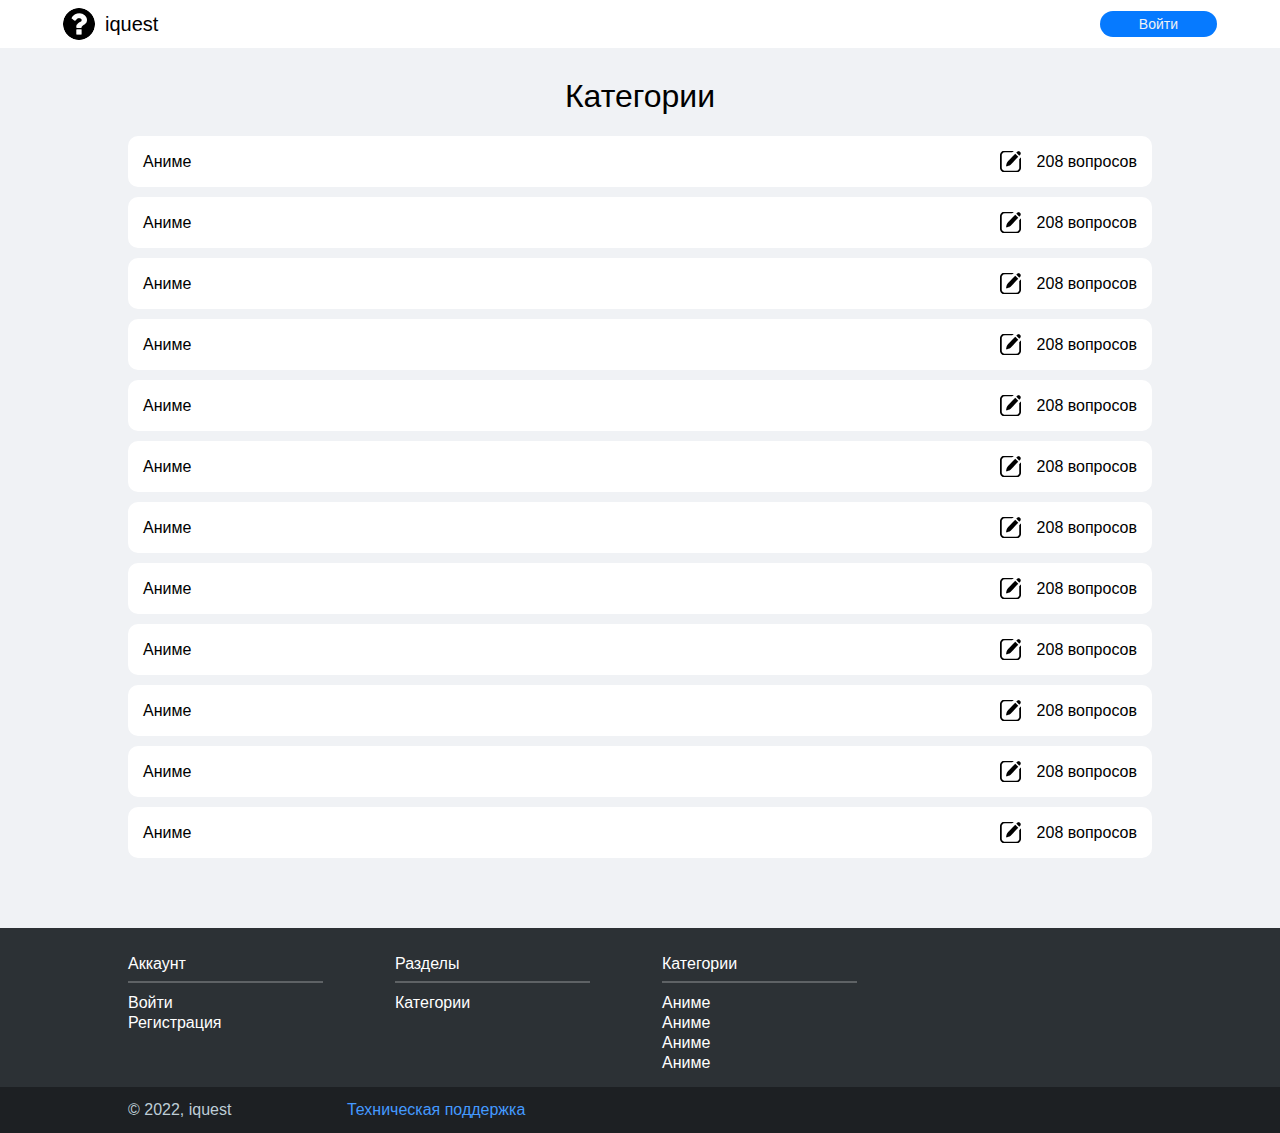
<file: index.html>
<!DOCTYPE html>
<html lang="ru">
<head>
    <meta charset="UTF-8">
    <meta http-equiv="X-UA-Compatible" content="IE=edge">
    <meta name="viewport" content="width=device-width, initial-scale=1.0">

    <link rel="stylesheet" href="css/main.css">

    <title>iquest</title>
</head>
<body class="body">
    <header>
        <a class="logo" href="#">
            <div class="logo__image">
                <img src="img/avatar.png" alt="">
            </div>
            <p class="logo__text">iquest</p>
        </a>
        <a class="btn btn-ref" href="pages/login.html">Войти</a>
    </header>

    <section class="list-block">
        <div class="default-container">
            <div class="container-content">
                <div class="list-block__inner">
                    <h1 class="list-block__title">Категории</h1>
                    <div class="list-block__items">
                        <div class="list-item">
                            <a href="pages/questions.html">
                                <div class="list-item__inner">
                                    <div class="list-item__title">Аниме</div>
                                    <div class="list-item__info">
                                        <div class="avatar">
                                            <div class="avatar__image">
                                                <img src="img/questions.png" alt="avatar">
                                            </div>
                                            <div class="avatar__title">208 вопросов</div>
                                        </div>
                                    </div>
                                </div>
                            </a>
                        </div>
                        <div class="list-item">
                            <a href="pages/questions.html">
                                <div class="list-item__inner">
                                    <div class="list-item__title">Аниме</div>
                                    <div class="list-item__info">
                                        <div class="avatar">
                                            <div class="avatar__image">
                                                <img src="img/questions.png" alt="avatar">
                                            </div>
                                            <div class="avatar__title">208 вопросов</div>
                                        </div>
                                    </div>
                                </div>
                            </a>
                        </div>
                        <div class="list-item">
                            <a href="pages/questions.html">
                                <div class="list-item__inner">
                                    <div class="list-item__title">Аниме</div>
                                    <div class="list-item__info">
                                        <div class="avatar">
                                            <div class="avatar__image">
                                                <img src="img/questions.png" alt="avatar">
                                            </div>
                                            <div class="avatar__title">208 вопросов</div>
                                        </div>
                                    </div>
                                </div>
                            </a>
                        </div>
                        <div class="list-item">
                            <a href="pages/questions.html">
                                <div class="list-item__inner">
                                    <div class="list-item__title">Аниме</div>
                                    <div class="list-item__info">
                                        <div class="avatar">
                                            <div class="avatar__image">
                                                <img src="img/questions.png" alt="avatar">
                                            </div>
                                            <div class="avatar__title">208 вопросов</div>
                                        </div>
                                    </div>
                                </div>
                            </a>
                        </div>
                        <div class="list-item">
                            <a href="pages/questions.html">
                                <div class="list-item__inner">
                                    <div class="list-item__title">Аниме</div>
                                    <div class="list-item__info">
                                        <div class="avatar">
                                            <div class="avatar__image">
                                                <img src="img/questions.png" alt="avatar">
                                            </div>
                                            <div class="avatar__title">208 вопросов</div>
                                        </div>
                                    </div>
                                </div>
                            </a>
                        </div>
                        <div class="list-item">
                            <a href="pages/questions.html">
                                <div class="list-item__inner">
                                    <div class="list-item__title">Аниме</div>
                                    <div class="list-item__info">
                                        <div class="avatar">
                                            <div class="avatar__image">
                                                <img src="img/questions.png" alt="avatar">
                                            </div>
                                            <div class="avatar__title">208 вопросов</div>
                                        </div>
                                    </div>
                                </div>
                            </a>
                        </div>
                        <div class="list-item">
                            <a href="pages/questions.html">
                                <div class="list-item__inner">
                                    <div class="list-item__title">Аниме</div>
                                    <div class="list-item__info">
                                        <div class="avatar">
                                            <div class="avatar__image">
                                                <img src="img/questions.png" alt="avatar">
                                            </div>
                                            <div class="avatar__title">208 вопросов</div>
                                        </div>
                                    </div>
                                </div>
                            </a>
                        </div>
                        <div class="list-item">
                            <a href="pages/questions.html">
                                <div class="list-item__inner">
                                    <div class="list-item__title">Аниме</div>
                                    <div class="list-item__info">
                                        <div class="avatar">
                                            <div class="avatar__image">
                                                <img src="img/questions.png" alt="avatar">
                                            </div>
                                            <div class="avatar__title">208 вопросов</div>
                                        </div>
                                    </div>
                                </div>
                            </a>
                        </div>
                        <div class="list-item">
                            <a href="pages/questions.html">
                                <div class="list-item__inner">
                                    <div class="list-item__title">Аниме</div>
                                    <div class="list-item__info">
                                        <div class="avatar">
                                            <div class="avatar__image">
                                                <img src="img/questions.png" alt="avatar">
                                            </div>
                                            <div class="avatar__title">208 вопросов</div>
                                        </div>
                                    </div>
                                </div>
                            </a>
                        </div>
                        <div class="list-item">
                            <a href="pages/questions.html">
                                <div class="list-item__inner">
                                    <div class="list-item__title">Аниме</div>
                                    <div class="list-item__info">
                                        <div class="avatar">
                                            <div class="avatar__image">
                                                <img src="img/questions.png" alt="avatar">
                                            </div>
                                            <div class="avatar__title">208 вопросов</div>
                                        </div>
                                    </div>
                                </div>
                            </a>
                        </div>
                        <div class="list-item">
                            <a href="pages/questions.html">
                                <div class="list-item__inner">
                                    <div class="list-item__title">Аниме</div>
                                    <div class="list-item__info">
                                        <div class="avatar">
                                            <div class="avatar__image">
                                                <img src="img/questions.png" alt="avatar">
                                            </div>
                                            <div class="avatar__title">208 вопросов</div>
                                        </div>
                                    </div>
                                </div>
                            </a>
                        </div>
                        <div class="list-item">
                            <a href="pages/questions.html">
                                <div class="list-item__inner">
                                    <div class="list-item__title">Аниме</div>
                                    <div class="list-item__info">
                                        <div class="avatar">
                                            <div class="avatar__image">
                                                <img src="img/questions.png" alt="avatar">
                                            </div>
                                            <div class="avatar__title">208 вопросов</div>
                                        </div>
                                    </div>
                                </div>
                            </a>
                        </div>
                    </div>
                </div>
            </div>
        </div>
    </section>

    <footer>
        <div class="footer-top">
            <div class="default-container">
                <div class="footer-top__inner">
                    <div class="list">
                        <div class="list-container">
                            <h3 class="list__header">Аккаунт</h3>
                            <div class="list__items">
                                <div class="list__item">
                                    <a href="pages/login.html">Войти</a>
                                </div>
                                <div class="list__item">
                                    <a href="pages/register.html">Регистрация</a>
                                </div>
                            </div>
                        </div>
                    </div>
                    <div class="list">
                        <div class="list-container">
                            <h3 class="list__header">Разделы</h3>
                            <div class="list__items">
                                <div class="list__item">
                                    <a href="#">Категории</a>
                                </div>
                            </div>
                        </div>
                    </div>
                    <div class="list">
                        <div class="list-container">
                            <h3 class="list__header">Категории</h3>
                            <div class="list__items">
                                <div class="list__item">
                                    <a href="pages/questions.html">Аниме</a>
                                </div>
                                <div class="list__item">
                                    <a href="pages/questions.html">Аниме</a>
                                </div>
                                <div class="list__item">
                                    <a href="pages/questions.html">Аниме</a>
                                </div>
                                <div class="list__item">
                                    <a href="pages/questions.html">Аниме</a>
                                </div>
                            </div>
                        </div>
                    </div>
                </div>
            </div>
        </div>

        <div class="footer-bottom">
            <div class="default-container">
                <div class="footer-bottom__inner">
                    <div class="footer-bottom__item">© 2022, iquest</div>
                    <a href="pages/feedback.html" class="footer-bottom__item">Техническая поддержка</a>
                </div>
            </div>
        </div>
    </footer>
</body>
</html>
</file>
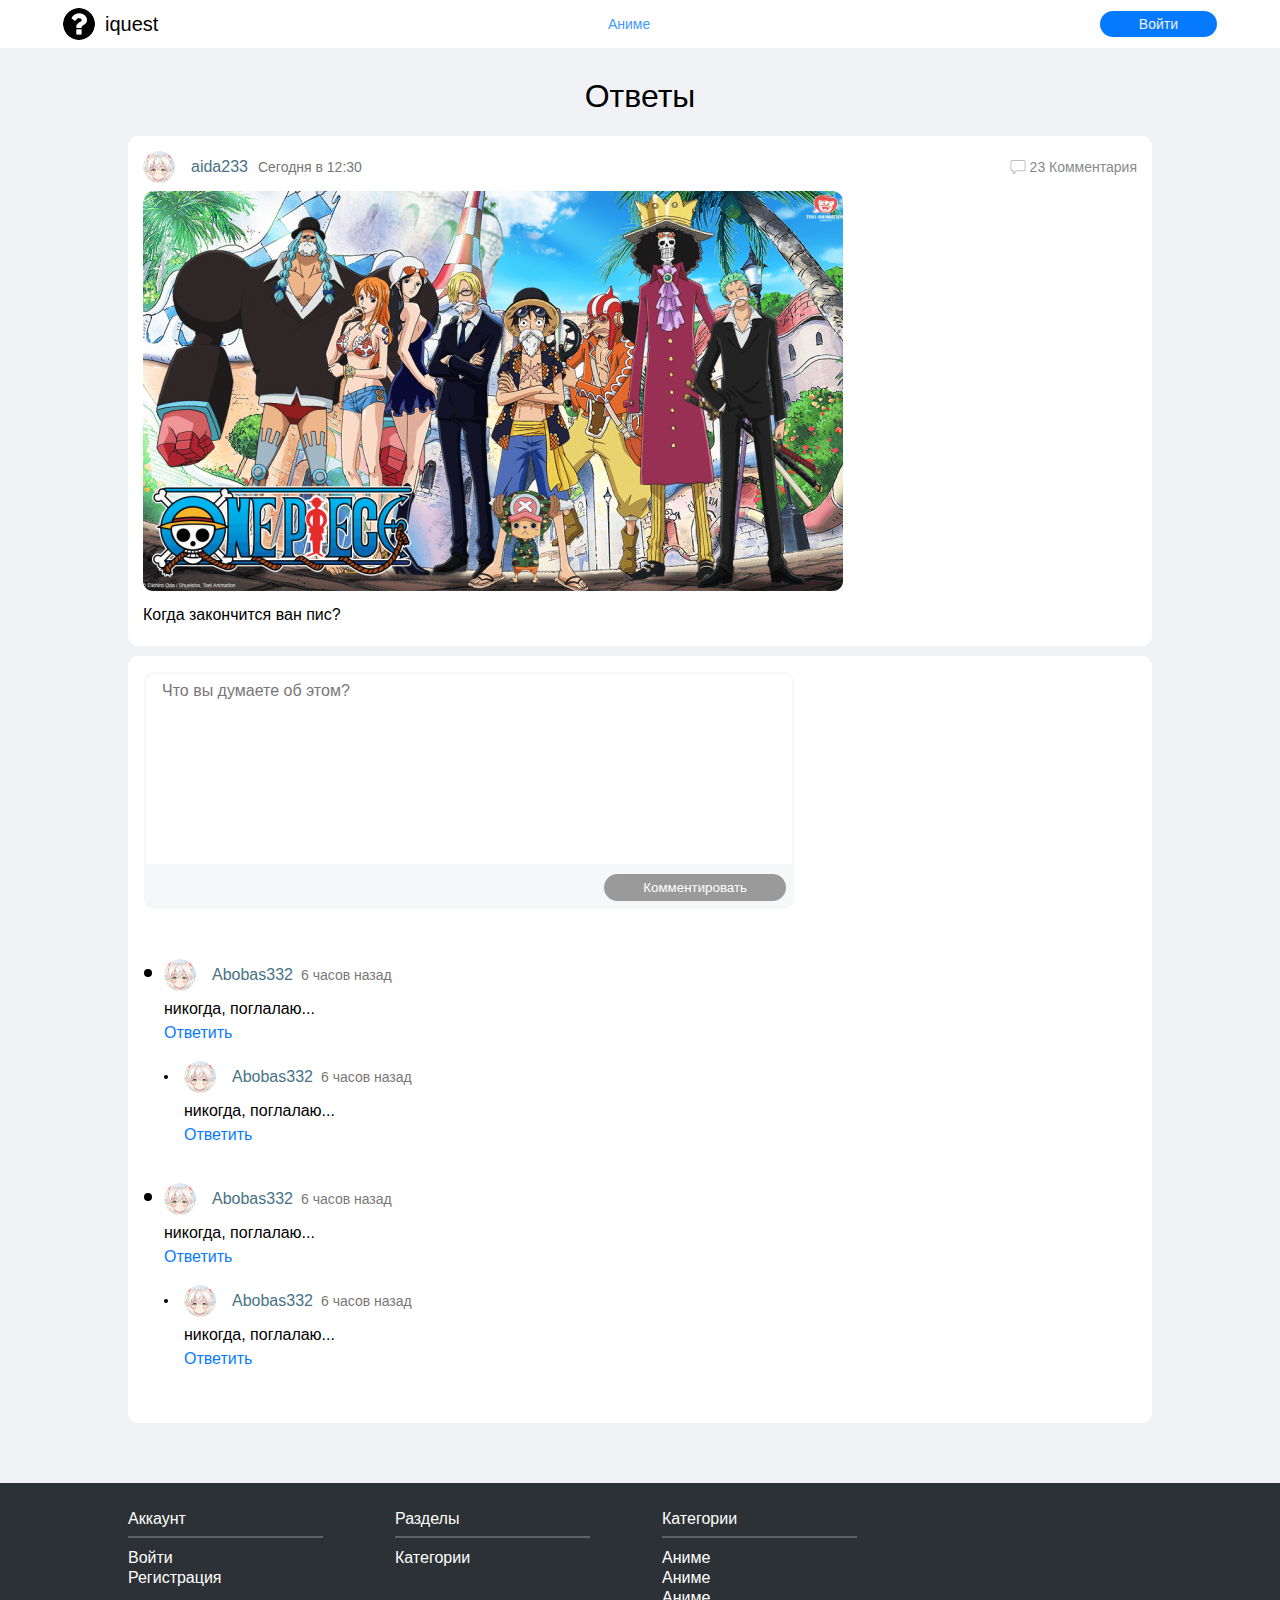
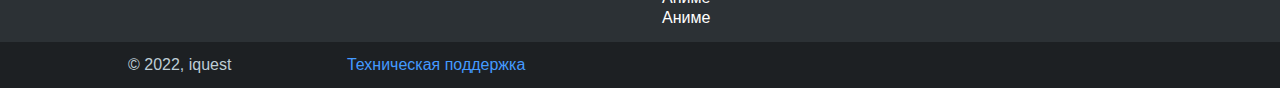
<file: pages/answers.html>
<!DOCTYPE html>
<html lang="ru">
<head>
    <meta charset="UTF-8">
    <meta http-equiv="X-UA-Compatible" content="IE=edge">
    <meta name="viewport" content="width=device-width, initial-scale=1.0">

    <link rel="stylesheet" href="../css/main.css">

    <title>iquest</title>
</head>
<body class="body">
    <header>
        <a class="logo" href="../index.html">
            <div class="logo__image">
                <img src="../img/avatar.png" alt="">
            </div>
            <p class="logo__text">iquest</p>
        </a>
        <div class="link-ref">
            <a href="questions.html">Аниме</a>
        </div>
        <a class="btn btn-ref" href="login.html">Войти</a>
    </header>

    <section class="list-block">
        <div class="default-container">
            <div class="container-content">
                <div class="list-block__inner">
                    <h1 class="list-block__title">Ответы</h1>
                    <div class="list-block__items">
                        <div class="list-item-full">
                            <div class="list-item-full__inner">
                                <div class="list-item-full__top">
                                    <div class="list-item-full__item">
                                        <div class="list-item-full__user-info">
                                            <div class="list-item-full__user-avatar">
                                                <div class="avatar">
                                                    <div class="avatar__image">
                                                        <img src="../img/user-avatar.png" alt="">
                                                    </div>
                                                    <div class="avatar__title">aida233</div>
                                                </div>
                                            </div>
                                            <div class="list-item-full__time">Сегодня в 12:30</div>
                                        </div>
                                    </div>
                                    <div class="list-item-full__item">
                                        <div class="list-item-full__comments">
                                            <div class="avatar">
                                                <div class="avatar__image">
                                                    <img src="../img/comments.png" alt="">
                                                </div>
                                                <div class="avatar__title">23 Комментария</div>
                                            </div>
                                        </div>
                                    </div>
                                </div>
                                <div class="list-item-full__bottom">
                                    <div class="list-item-full__image">
                                        <img src="../img/img.png" alt="">
                                    </div>
                                    <p class="list-item-full__user-text">Когда закончится ван пис?</p>
                                </div>
                            </div>
                        </div>
                        <div class="comments-block">
                            <div class="text-area-input">
                                <div class="text-area-input__top">
                                    <textarea placeholder="Что вы думаете об этом?"></textarea>
                                </div>
                                <div class="text-area-input__bottom">
                                    <button class="btn btn-answer">Комментировать</button>
                                </div>
                            </div>
                            <div class="answers">
                                <div class="answers__item">
                                    <div class="answers__user-info">
                                        <div class="avatar">
                                            <div class="avatar__image">
                                                <img src="../img/user-avatar.png" alt="">
                                            </div>
                                            <div class="avatar__title">Abobas332</div>
                                        </div>
                                        <div class="answers__time">6 часов назад</div>
                                    </div>
                                    <div class="answers__user-answer">
                                        <p class="answers__text">никогда, поглалаю...</p>
                                    </div>
                                    <div class="answers__action">
                                        <a href="#">Ответить</a>
                                    </div>

                                    <div class="answers">
                                        <div class="answers__item">
                                            <div class="answers__user-info">
                                                <div class="avatar">
                                                    <div class="avatar__image">
                                                        <img src="../img/user-avatar.png" alt="">
                                                    </div>
                                                    <div class="avatar__title">Abobas332</div>
                                                </div>
                                                <div class="answers__time">6 часов назад</div>
                                            </div>
                                            <div class="answers__user-answer">
                                                <p class="answers__text">никогда, поглалаю...</p>
                                            </div>
                                            <div class="answers__action">
                                                <a href="#">Ответить</a>
                                            </div>
                                        </div>
                                    </div>
                                </div>
                                <div class="answers__item">
                                    <div class="answers__user-info">
                                        <div class="avatar">
                                            <div class="avatar__image">
                                                <img src="../img/user-avatar.png" alt="">
                                            </div>
                                            <div class="avatar__title">Abobas332</div>
                                        </div>
                                        <div class="answers__time">6 часов назад</div>
                                    </div>
                                    <div class="answers__user-answer">
                                        <p class="answers__text">никогда, поглалаю...</p>
                                    </div>
                                    <div class="answers__action">
                                        <a href="#">Ответить</a>
                                    </div>

                                    <div class="answers">
                                        <div class="answers__item">
                                            <div class="answers__user-info">
                                                <div class="avatar">
                                                    <div class="avatar__image">
                                                        <img src="../img/user-avatar.png" alt="">
                                                    </div>
                                                    <div class="avatar__title">Abobas332</div>
                                                </div>
                                                <div class="answers__time">6 часов назад</div>
                                            </div>
                                            <div class="answers__user-answer">
                                                <p class="answers__text">никогда, поглалаю...</p>
                                            </div>
                                            <div class="answers__action">
                                                <a href="#">Ответить</a>
                                            </div>
                                        </div>
                                    </div>
                                </div>
                            </div>
                        </div>
                    </div>
                </div>
            </div>
        </div>
    </section>

    <footer>
        <div class="footer-top">
            <div class="default-container">
                <div class="footer-top__inner">
                    <div class="list">
                        <div class="list-container">
                            <h3 class="list__header">Аккаунт</h3>
                            <div class="list__items">
                                <div class="list__item">
                                    <a href="login.html">Войти</a>
                                </div>
                                <div class="list__item">
                                    <a href="register.html">Регистрация</a>
                                </div>
                            </div>
                        </div>
                    </div>
                    <div class="list">
                        <div class="list-container">
                            <h3 class="list__header">Разделы</h3>
                            <div class="list__items">
                                <div class="list__item">
                                    <a href="../index.html">Категории</a>
                                </div>
                            </div>
                        </div>
                    </div>
                    <div class="list">
                        <div class="list-container">
                            <h3 class="list__header">Категории</h3>
                            <div class="list__items">
                                <div class="list__item">
                                    <a href="questions.html">Аниме</a>
                                </div>
                                <div class="list__item">
                                    <a href="questions.html">Аниме</a>
                                </div>
                                <div class="list__item">
                                    <a href="questions.html">Аниме</a>
                                </div>
                                <div class="list__item">
                                    <a href="questions.html">Аниме</a>
                                </div>
                            </div>
                        </div>
                    </div>
                </div>
            </div>
        </div>

        <div class="footer-bottom">
            <div class="default-container">
                <div class="footer-bottom__inner">
                    <div class="footer-bottom__item">© 2022, iquest</div>
                    <a href="feedback.html" class="footer-bottom__item">Техническая поддержка</a>
                </div>
            </div>
        </div>
    </footer>
</body>
</html>
</file>
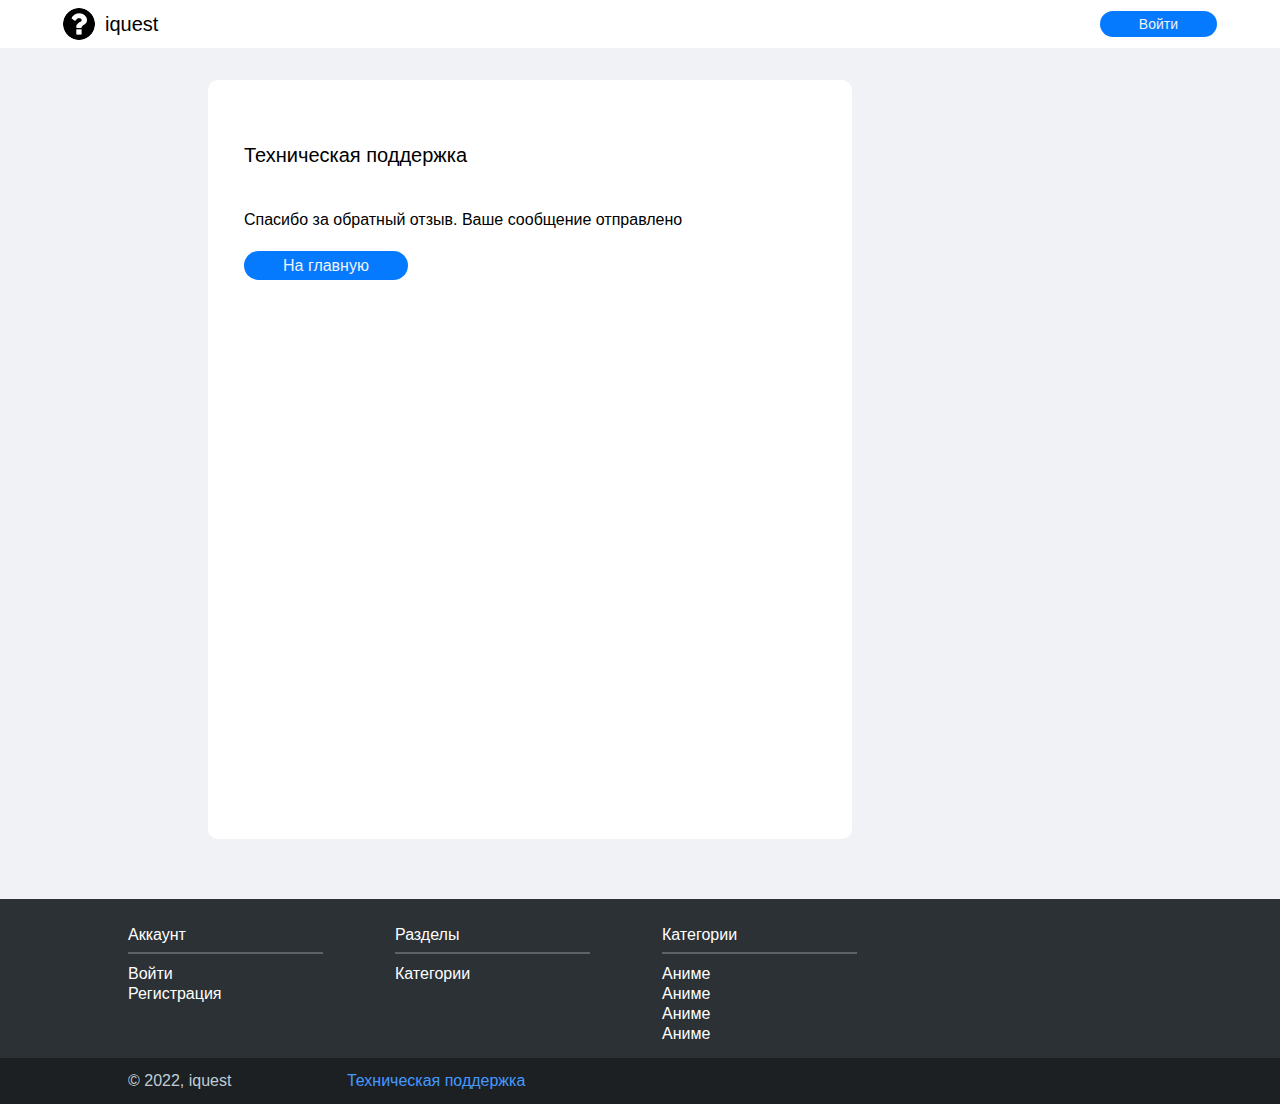
<file: pages/feedback-sent.html>
<!DOCTYPE html>
<html lang="ru">
<head>
    <meta charset="UTF-8">
    <meta http-equiv="X-UA-Compatible" content="IE=edge">
    <meta name="viewport" content="width=device-width, initial-scale=1.0">

    <link rel="stylesheet" href="../css/main.css">

    <title>iquest feedback success</title>
</head>
<body class="body">
    <header>
        <a class="logo" href="../index.html">
            <div class="logo__image">
                <img src="../img/avatar.png" alt="">
            </div>
            <p class="logo__text">iquest</p>
        </a>
        <a class="btn btn-ref" href="pages/login.html">Войти</a>
    </header>

    <section>
        <div class="default-container">
            <div class="container-content">
                <div class="left-container">
                    <div class="feedback">
                        <div class="feedback__inner">
                            <h1 class="feedback__title">Техническая поддержка</h1>

                            <div class="feedback__message">Спасибо за обратный отзыв. Ваше сообщение отправлено</div>

                            <a href="../index.html" class="btn btn-ref">На главную</a>
                        </div>
                    </div>
                </div>
            </div>
        </div>
    </section>

    <footer>
        <div class="footer-top">
            <div class="default-container">
                <div class="footer-top__inner">
                    <div class="list">
                        <div class="list-container">
                            <h3 class="list__header">Аккаунт</h3>
                            <div class="list__items">
                                <div class="list__item">
                                    <a href="../pages/login.html">Войти</a>
                                </div>
                                <div class="list__item">
                                    <a href="../pages/register.html">Регистрация</a>
                                </div>
                            </div>
                        </div>
                    </div>
                    <div class="list">
                        <div class="list-container">
                            <h3 class="list__header">Разделы</h3>
                            <div class="list__items">
                                <div class="list__item">
                                    <a href="../index.html">Категории</a>
                                </div>
                            </div>
                        </div>
                    </div>
                    <div class="list">
                        <div class="list-container">
                            <h3 class="list__header">Категории</h3>
                            <div class="list__items">
                                <div class="list__item">
                                    <a href="questions.html">Аниме</a>
                                </div>
                                <div class="list__item">
                                    <a href="questions.html">Аниме</a>
                                </div>
                                <div class="list__item">
                                    <a href="questions.html">Аниме</a>
                                </div>
                                <div class="list__item">
                                    <a href="questions.html">Аниме</a>
                                </div>
                            </div>
                        </div>
                    </div>
                </div>
            </div>
        </div>

        <div class="footer-bottom">
            <div class="default-container">
                <div class="footer-bottom__inner">
                    <div class="footer-bottom__item">© 2022, iquest</div>
                    <a href="feedback.html" class="footer-bottom__item">Техническая поддержка</a>
                </div>
            </div>
        </div>
    </footer>
</body>
</html>
</file>
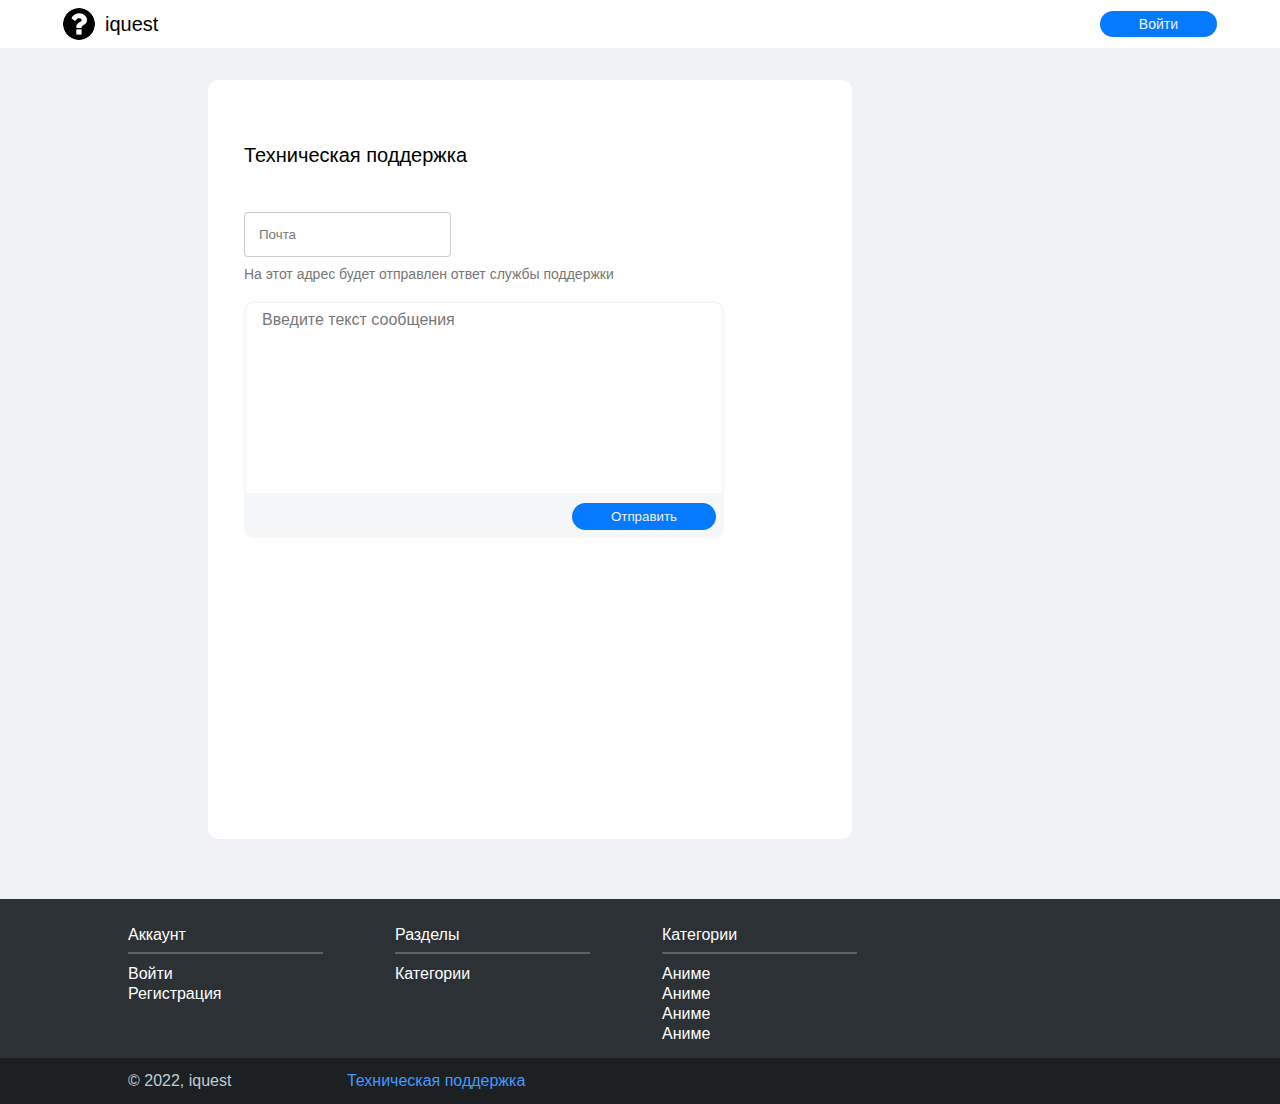
<file: pages/feedback.html>
<!DOCTYPE html>
<html lang="ru">
<head>
    <meta charset="UTF-8">
    <meta http-equiv="X-UA-Compatible" content="IE=edge">
    <meta name="viewport" content="width=device-width, initial-scale=1.0">

    <link rel="stylesheet" href="../css/main.css">

    <title>iquest feedback</title>
</head>
<body class="body">
    <header>
        <a class="logo" href="../index.html">
            <div class="logo__image">
                <img src="../img/avatar.png" alt="">
            </div>
            <p class="logo__text">iquest</p>
        </a>
        <a class="btn btn-ref" href="pages/login.html">Войти</a>
    </header>

    <section>
        <div class="default-container">
            <div class="container-content">
                <div class="left-container">
                    <div class="feedback">
                        <div class="feedback__inner">
                            <h1 class="feedback__title">Техническая поддержка</h1>

                            <form action="feedback-sent.html" class="feedback__form">
                                
                                <div class="feedback__item">
                                    <input type="email" class="text-input" placeholder="Почта">
                                    <p class="feedback__description">На этот адрес будет отправлен ответ службы поддержки</p>
                                </div>
                                <div class="feedback__item">
                                    <div class="text-area-input">
                                        <div class="text-area-input__top">
                                            <textarea placeholder="Введите текст сообщения"></textarea>
                                        </div>
                                        <div class="text-area-input__bottom">
                                            <button class="btn btn-ref">Отправить</button>
                                        </div>
                                    </div>
                                </div>
                            </form>
                        </div>
                    </div>
                </div>
            </div>
        </div>
    </section>

    <footer>
        <div class="footer-top">
            <div class="default-container">
                <div class="footer-top__inner">
                    <div class="list">
                        <div class="list-container">
                            <h3 class="list__header">Аккаунт</h3>
                            <div class="list__items">
                                <div class="list__item">
                                    <a href="../pages/login.html">Войти</a>
                                </div>
                                <div class="list__item">
                                    <a href="../pages/register.html">Регистрация</a>
                                </div>
                            </div>
                        </div>
                    </div>
                    <div class="list">
                        <div class="list-container">
                            <h3 class="list__header">Разделы</h3>
                            <div class="list__items">
                                <div class="list__item">
                                    <a href="../index.html">Категории</a>
                                </div>
                            </div>
                        </div>
                    </div>
                    <div class="list">
                        <div class="list-container">
                            <h3 class="list__header">Категории</h3>
                            <div class="list__items">
                                <div class="list__item">
                                    <a href="questions.html">Аниме</a>
                                </div>
                                <div class="list__item">
                                    <a href="questions.html">Аниме</a>
                                </div>
                                <div class="list__item">
                                    <a href="questions.html">Аниме</a>
                                </div>
                                <div class="list__item">
                                    <a href="questions.html">Аниме</a>
                                </div>
                            </div>
                        </div>
                    </div>
                </div>
            </div>
        </div>

        <div class="footer-bottom">
            <div class="default-container">
                <div class="footer-bottom__inner">
                    <div class="footer-bottom__item">© 2022, iquest</div>
                    <a href="feedback.html" class="footer-bottom__item">Техническая поддержка</a>
                </div>
            </div>
        </div>
    </footer>
</body>
</html>
</file>
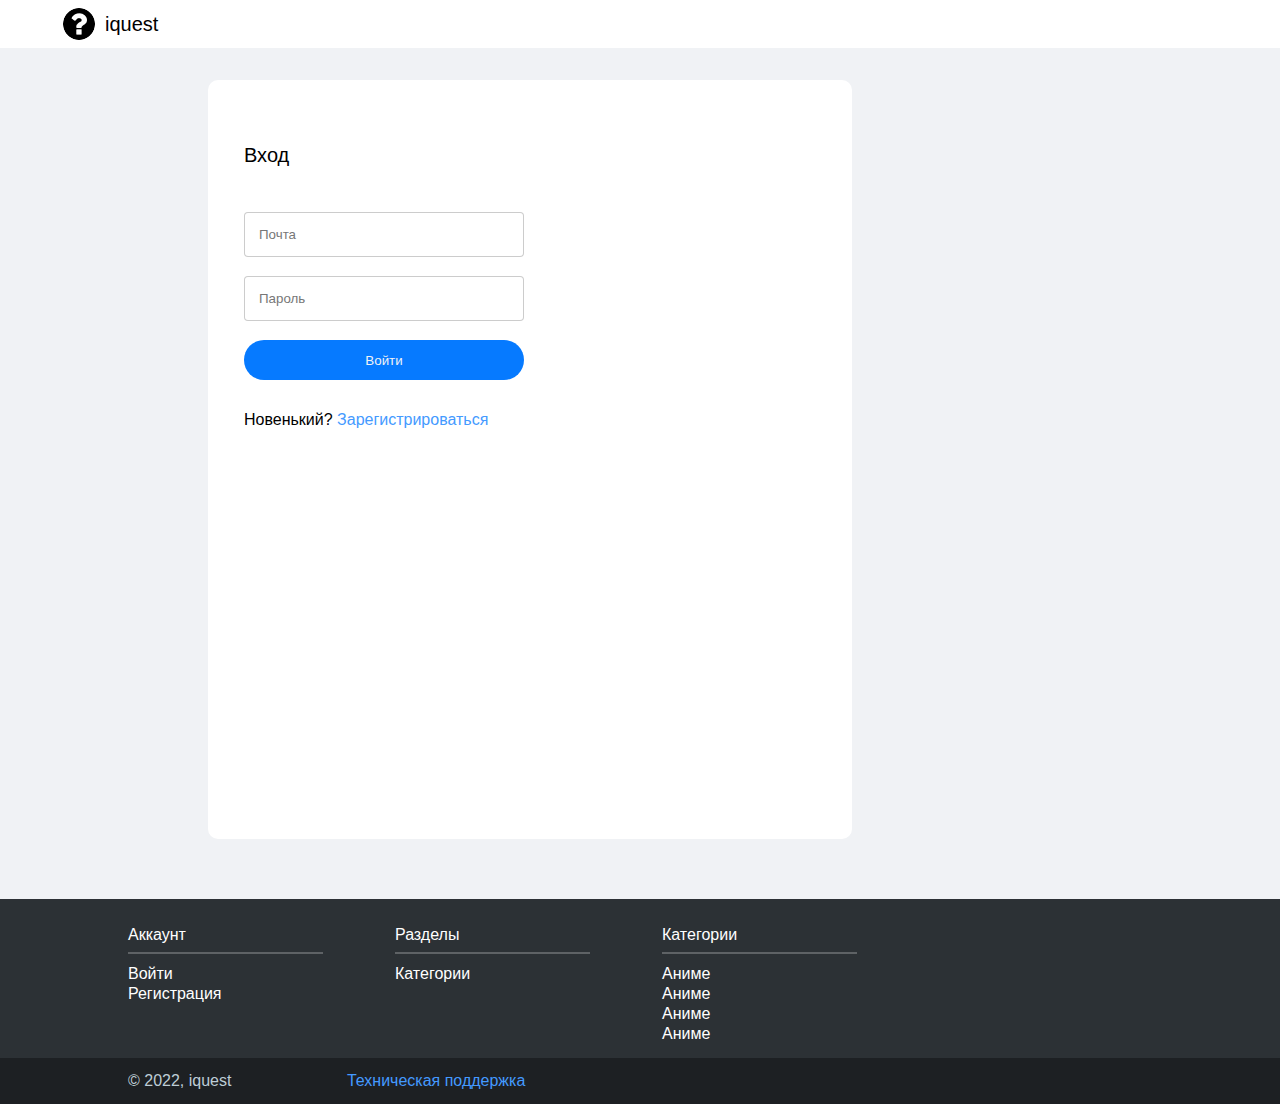
<file: pages/login.html>
<!DOCTYPE html>
<html lang="ru">
<head>
    <meta charset="UTF-8">
    <meta http-equiv="X-UA-Compatible" content="IE=edge">
    <meta name="viewport" content="width=device-width, initial-scale=1.0">

    <link rel="stylesheet" href="../css/main.css">

    <title>iquest login</title>
</head>
<body class="body">
    <header>
        <a class="logo" href="../index.html">
            <div class="logo__image">
                <img src="../img/avatar.png" alt="">
            </div>
            <p class="logo__text">iquest</p>
        </a>
    </header>

    <section>
        <div class="default-container">
            <div class="container-content">
                <div class="left-container">
                    <div class="auth-form">
                        <div class="auth-form__inner">
                            <h1 class="auth-form__title">Вход</h1>

                            <form action="../index.html" class="auth-form__form">
                                
                                <div class="auth-form__item">
                                    <input type="email" class="text-input" placeholder="Почта">
                                </div>
                                <div class="auth-form__item">
                                    <input type="password" class="text-input" placeholder="Пароль">
                                </div>

                                <button class="btn btn-ref">Войти</button>
                            </form>

                            <p class="auth-form__text">Новенький? <a href="register.html">Зарегистрироваться</a></p>
                        </div>
                    </div>
                </div>
            </div>
        </div>
    </section>

    <footer>
        <div class="footer-top">
            <div class="default-container">
                <div class="footer-top__inner">
                    <div class="list">
                        <div class="list-container">
                            <h3 class="list__header">Аккаунт</h3>
                            <div class="list__items">
                                <div class="list__item">
                                    <a href="../pages/login.html">Войти</a>
                                </div>
                                <div class="list__item">
                                    <a href="../pages/register.html">Регистрация</a>
                                </div>
                            </div>
                        </div>
                    </div>
                    <div class="list">
                        <div class="list-container">
                            <h3 class="list__header">Разделы</h3>
                            <div class="list__items">
                                <div class="list__item">
                                    <a href="../index.html">Категории</a>
                                </div>
                            </div>
                        </div>
                    </div>
                    <div class="list">
                        <div class="list-container">
                            <h3 class="list__header">Категории</h3>
                            <div class="list__items">
                                <div class="list__item">
                                    <a href="questions.html">Аниме</a>
                                </div>
                                <div class="list__item">
                                    <a href="questions.html">Аниме</a>
                                </div>
                                <div class="list__item">
                                    <a href="questions.html">Аниме</a>
                                </div>
                                <div class="list__item">
                                    <a href="questions.html">Аниме</a>
                                </div>
                            </div>
                        </div>
                    </div>
                </div>
            </div>
        </div>

        <div class="footer-bottom">
            <div class="default-container">
                <div class="footer-bottom__inner">
                    <div class="footer-bottom__item">© 2022, iquest</div>
                    <a href="feedback.html" class="footer-bottom__item">Техническая поддержка</a>
                </div>
            </div>
        </div>
    </footer>
</body>
</html>
</file>
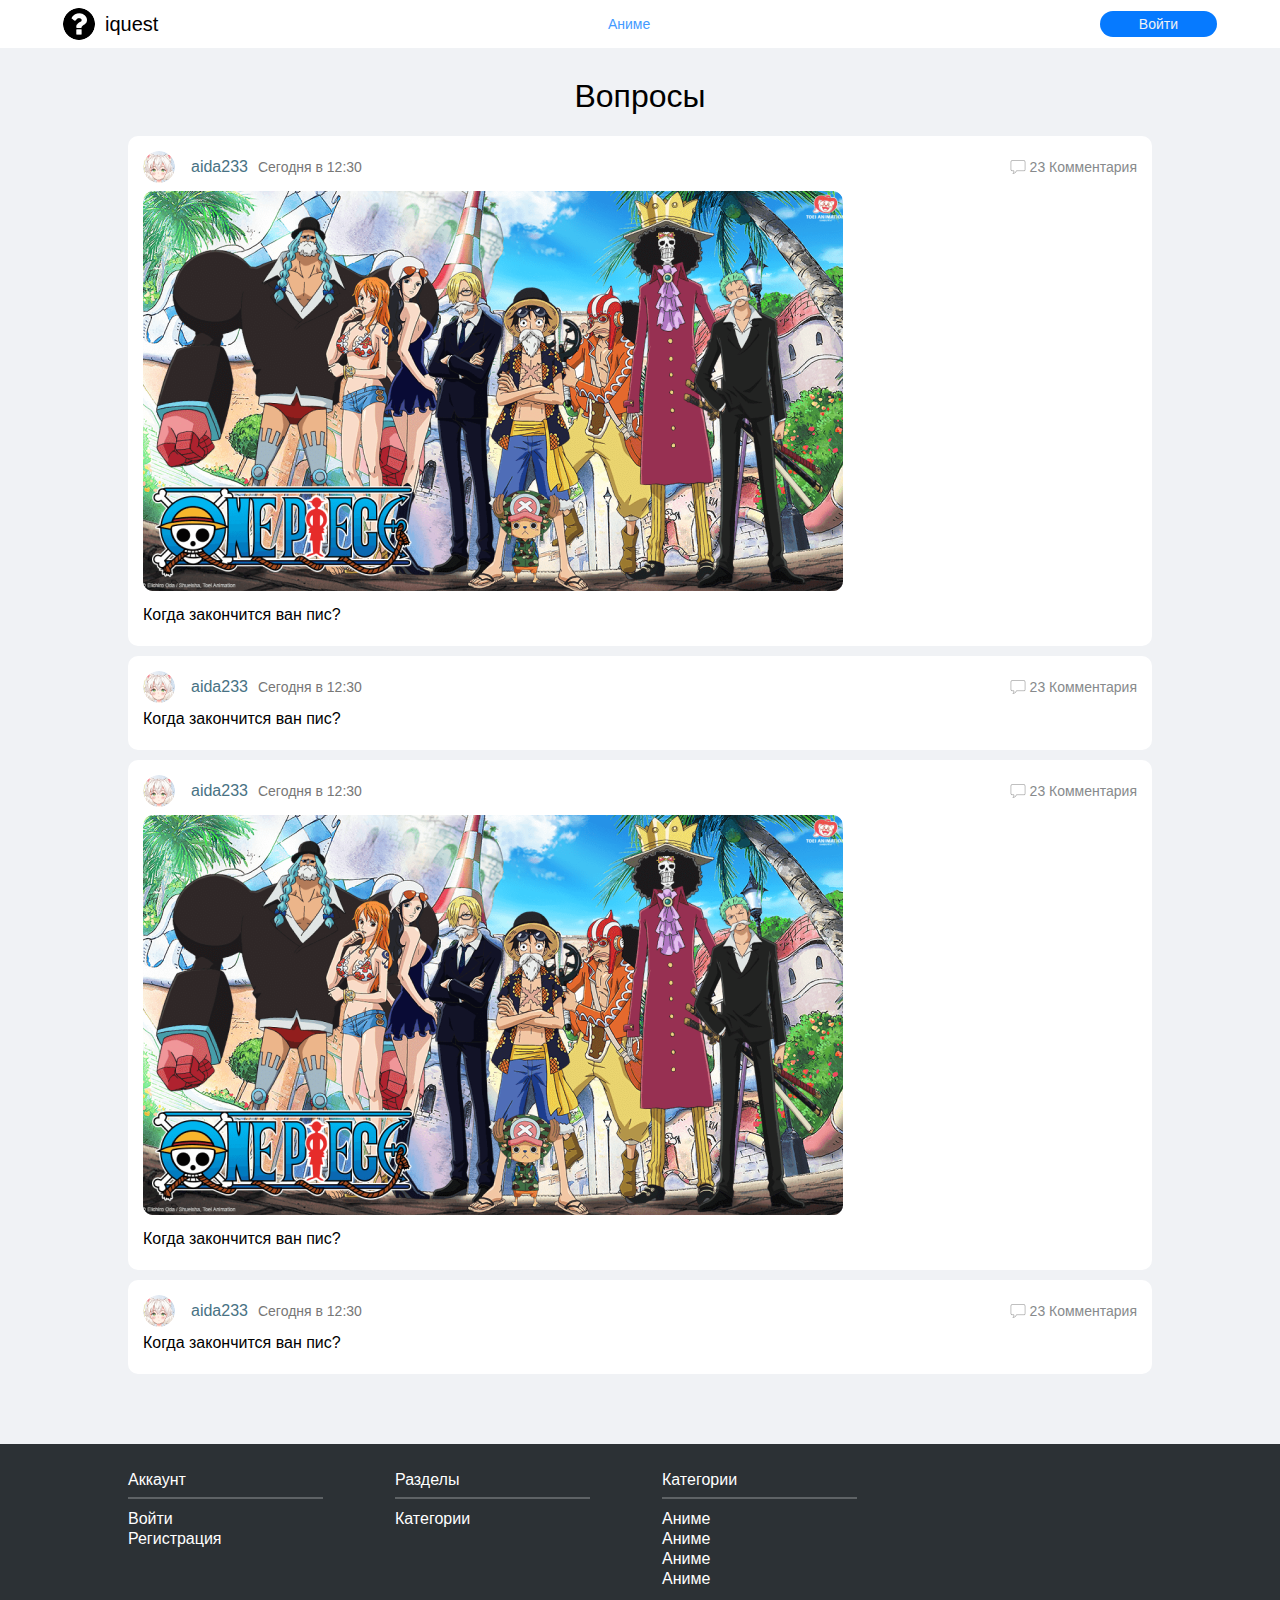
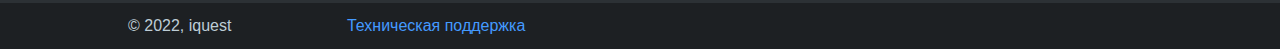
<file: pages/questions.html>
<!DOCTYPE html>
<html lang="ru">
<head>
    <meta charset="UTF-8">
    <meta http-equiv="X-UA-Compatible" content="IE=edge">
    <meta name="viewport" content="width=device-width, initial-scale=1.0">

    <link rel="stylesheet" href="../css/main.css">

    <title>iquest</title>
</head>
<body class="body">
    <header>
        <a class="logo" href="../index.html">
            <div class="logo__image">
                <img src="../img/avatar.png" alt="">
            </div>
            <p class="logo__text">iquest</p>
        </a>
        <div class="link-ref">
            <a href="#">Аниме</a>
        </div>
        <a class="btn btn-ref" href="login.html">Войти</a>
    </header>

    <section class="list-block">
        <div class="default-container">
            <div class="container-content">
                <div class="list-block__inner">
                    <h1 class="list-block__title">Вопросы</h1>
                    <div class="list-block__items">
                        <div class="list-item-full">
                            <a href="answers.html">
                                <div class="list-item-full__inner">
                                    <div class="list-item-full__top">
                                        <div class="list-item-full__item">
                                            <div class="list-item-full__user-info">
                                                <div class="list-item-full__user-avatar">
                                                    <div class="avatar">
                                                        <div class="avatar__image">
                                                            <img src="../img/user-avatar.png" alt="">
                                                        </div>
                                                        <div class="avatar__title">aida233</div>
                                                    </div>
                                                </div>
                                                <div class="list-item-full__time">Сегодня в 12:30</div>
                                            </div>
                                        </div>
                                        <div class="list-item-full__item">
                                            <div class="list-item-full__comments">
                                                <div class="avatar">
                                                    <div class="avatar__image">
                                                        <img src="../img/comments.png" alt="">
                                                    </div>
                                                    <div class="avatar__title">23 Комментария</div>
                                                </div>
                                            </div>
                                        </div>
                                    </div>
                                    <div class="list-item-full__bottom">
                                        <div class="list-item-full__image">
                                            <img src="../img/img.png" alt="">
                                        </div>
                                        <p class="list-item-full__user-text">Когда закончится ван пис?</p>
                                    </div>
                                </div>
                            </a>
                        </div>
                        <div class="list-item-full">
                            <a href="answers.html">
                                <div class="list-item-full__inner">
                                    <div class="list-item-full__top">
                                        <div class="list-item-full__item">
                                            <div class="list-item-full__user-info">
                                                <div class="list-item-full__user-avatar">
                                                    <div class="avatar">
                                                        <div class="avatar__image">
                                                            <img src="../img/user-avatar.png" alt="">
                                                        </div>
                                                        <div class="avatar__title">aida233</div>
                                                    </div>
                                                </div>
                                                <div class="list-item-full__time">Сегодня в 12:30</div>
                                            </div>
                                        </div>
                                        <div class="list-item-full__item">
                                            <div class="list-item-full__comments">
                                                <div class="avatar">
                                                    <div class="avatar__image">
                                                        <img src="../img/comments.png" alt="">
                                                    </div>
                                                    <div class="avatar__title">23 Комментария</div>
                                                </div>
                                            </div>
                                        </div>
                                    </div>
                                    <div class="list-item-full__bottom">
                                        <p class="list-item-full__user-text">Когда закончится ван пис?</p>
                                    </div>
                                </div>
                            </a>
                        </div>
                        <div class="list-item-full">
                            <a href="answers.html">
                                <div class="list-item-full__inner">
                                    <div class="list-item-full__top">
                                        <div class="list-item-full__item">
                                            <div class="list-item-full__user-info">
                                                <div class="list-item-full__user-avatar">
                                                    <div class="avatar">
                                                        <div class="avatar__image">
                                                            <img src="../img/user-avatar.png" alt="">
                                                        </div>
                                                        <div class="avatar__title">aida233</div>
                                                    </div>
                                                </div>
                                                <div class="list-item-full__time">Сегодня в 12:30</div>
                                            </div>
                                        </div>
                                        <div class="list-item-full__item">
                                            <div class="list-item-full__comments">
                                                <div class="avatar">
                                                    <div class="avatar__image">
                                                        <img src="../img/comments.png" alt="">
                                                    </div>
                                                    <div class="avatar__title">23 Комментария</div>
                                                </div>
                                            </div>
                                        </div>
                                    </div>
                                    <div class="list-item-full__bottom">
                                        <div class="list-item-full__image">
                                            <img src="../img/img.png" alt="">
                                        </div>
                                        <p class="list-item-full__user-text">Когда закончится ван пис?</p>
                                    </div>
                                </div>
                            </a>
                        </div>
                        <div class="list-item-full">
                            <a href="answers.html">
                                <div class="list-item-full__inner">
                                    <div class="list-item-full__top">
                                        <div class="list-item-full__item">
                                            <div class="list-item-full__user-info">
                                                <div class="list-item-full__user-avatar">
                                                    <div class="avatar">
                                                        <div class="avatar__image">
                                                            <img src="../img/user-avatar.png" alt="">
                                                        </div>
                                                        <div class="avatar__title">aida233</div>
                                                    </div>
                                                </div>
                                                <div class="list-item-full__time">Сегодня в 12:30</div>
                                            </div>
                                        </div>
                                        <div class="list-item-full__item">
                                            <div class="list-item-full__comments">
                                                <div class="avatar">
                                                    <div class="avatar__image">
                                                        <img src="../img/comments.png" alt="">
                                                    </div>
                                                    <div class="avatar__title">23 Комментария</div>
                                                </div>
                                            </div>
                                        </div>
                                    </div>
                                    <div class="list-item-full__bottom">
                                        <p class="list-item-full__user-text">Когда закончится ван пис?</p>
                                    </div>
                                </div>
                            </a>
                        </div>
                    </div>
                </div>
            </div>
        </div>
    </section>

    <footer>
        <div class="footer-top">
            <div class="default-container">
                <div class="footer-top__inner">
                    <div class="list">
                        <div class="list-container">
                            <h3 class="list__header">Аккаунт</h3>
                            <div class="list__items">
                                <div class="list__item">
                                    <a href="login.html">Войти</a>
                                </div>
                                <div class="list__item">
                                    <a href="register.html">Регистрация</a>
                                </div>
                            </div>
                        </div>
                    </div>
                    <div class="list">
                        <div class="list-container">
                            <h3 class="list__header">Разделы</h3>
                            <div class="list__items">
                                <div class="list__item">
                                    <a href="../index.html">Категории</a>
                                </div>
                            </div>
                        </div>
                    </div>
                    <div class="list">
                        <div class="list-container">
                            <h3 class="list__header">Категории</h3>
                            <div class="list__items">
                                <div class="list__item">
                                    <a href="questions.html">Аниме</a>
                                </div>
                                <div class="list__item">
                                    <a href="questions.html">Аниме</a>
                                </div>
                                <div class="list__item">
                                    <a href="questions.html">Аниме</a>
                                </div>
                                <div class="list__item">
                                    <a href="questions.html">Аниме</a>
                                </div>
                            </div>
                        </div>
                    </div>
                </div>
            </div>
        </div>

        <div class="footer-bottom">
            <div class="default-container">
                <div class="footer-bottom__inner">
                    <div class="footer-bottom__item">© 2022, iquest</div>
                    <a href="feedback.html" class="footer-bottom__item">Техническая поддержка</a>
                </div>
            </div>
        </div>
    </footer>
</body>
</html>
</file>
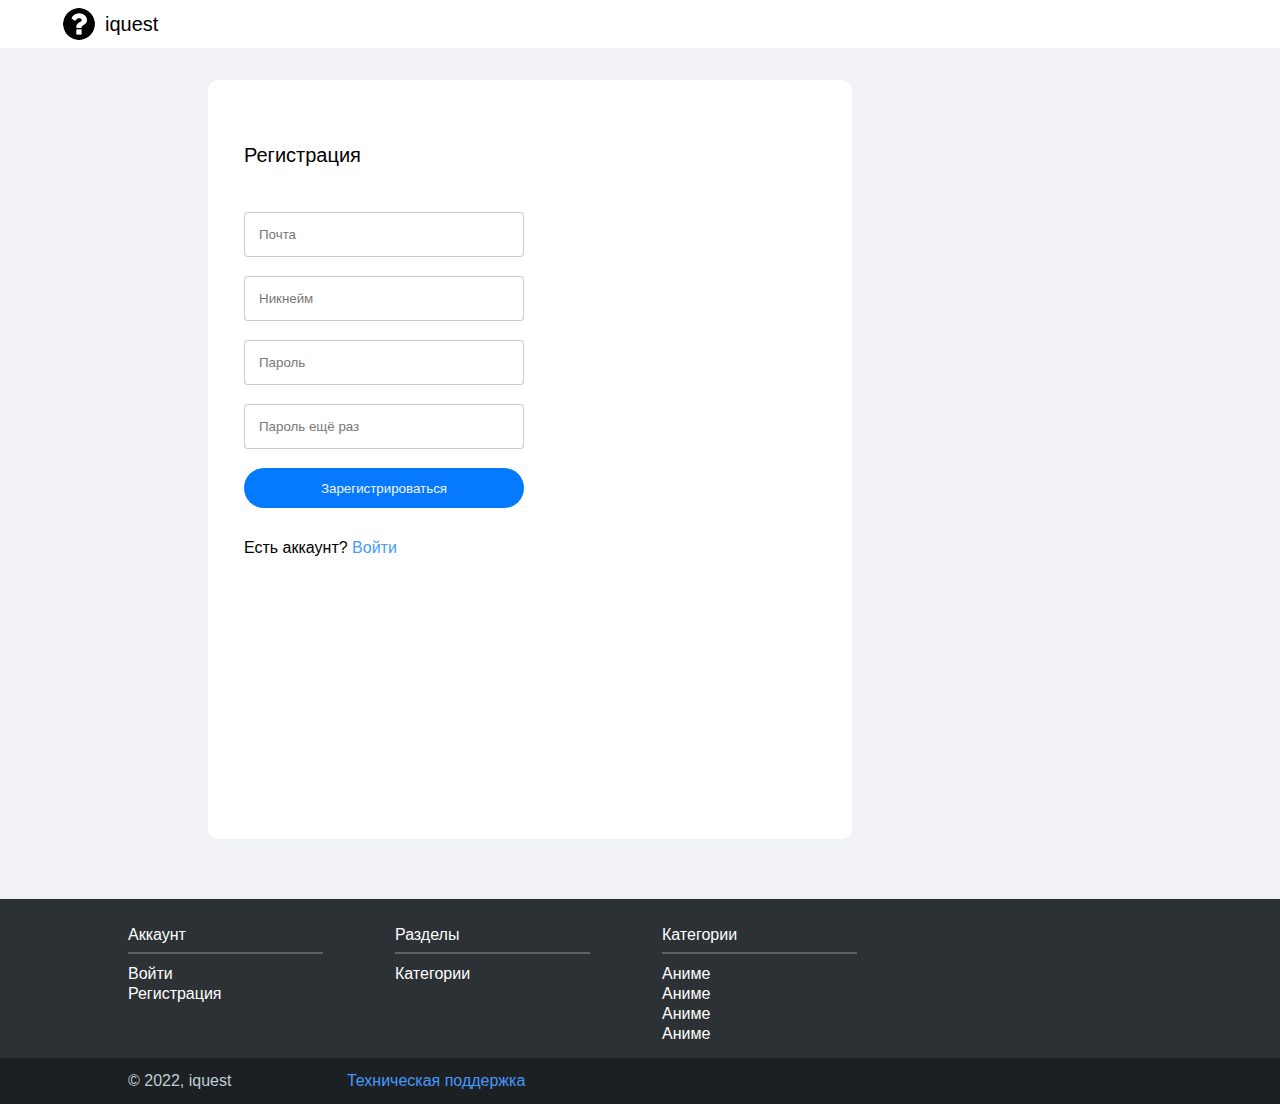
<file: pages/register.html>
<!DOCTYPE html>
<html lang="ru">
<head>
    <meta charset="UTF-8">
    <meta http-equiv="X-UA-Compatible" content="IE=edge">
    <meta name="viewport" content="width=device-width, initial-scale=1.0">

    <link rel="stylesheet" href="../css/main.css">

    <title>iquest register</title>
</head>
<body class="body">
    <header>
        <a class="logo" href="../index.html">
            <div class="logo__image">
                <img src="../img/avatar.png" alt="">
            </div>
            <p class="logo__text">iquest</p>
        </a>
    </header>

    <section>
        <div class="default-container">
            <div class="container-content">
                <div class="left-container">
                    <div class="auth-form">
                        <div class="auth-form__inner">
                            <h1 class="auth-form__title">Регистрация</h1>

                            <form action="../index.html" class="auth-form__form">
                                
                                <div class="auth-form__item">
                                    <input type="email" class="text-input" placeholder="Почта">
                                </div>
                                <div class="auth-form__item">
                                    <input type="text" class="text-input" placeholder="Никнейм">
                                </div>
                                <div class="auth-form__item">
                                    <input type="password" class="text-input" placeholder="Пароль">
                                </div>
                                <div class="auth-form__item">
                                    <input type="password" class="text-input" placeholder="Пароль ещё раз">
                                </div>

                                <button class="btn btn-ref">Зарегистрироваться</button>
                            </form>

                            <p class="auth-form__text">Есть аккаунт? <a href="login.html">Войти</a></p>
                        </div>
                    </div>
                </div>
            </div>
        </div>
    </section>

    <footer>
        <div class="footer-top">
            <div class="default-container">
                <div class="footer-top__inner">
                    <div class="list">
                        <div class="list-container">
                            <h3 class="list__header">Аккаунт</h3>
                            <div class="list__items">
                                <div class="list__item">
                                    <a href="../pages/login.html">Войти</a>
                                </div>
                                <div class="list__item">
                                    <a href="../pages/register.html">Регистрация</a>
                                </div>
                            </div>
                        </div>
                    </div>
                    <div class="list">
                        <div class="list-container">
                            <h3 class="list__header">Разделы</h3>
                            <div class="list__items">
                                <div class="list__item">
                                    <a href="../index.html">Категории</a>
                                </div>
                            </div>
                        </div>
                    </div>
                    <div class="list">
                        <div class="list-container">
                            <h3 class="list__header">Категории</h3>
                            <div class="list__items">
                                <div class="list__item">
                                    <a href="questions.html">Аниме</a>
                                </div>
                                <div class="list__item">
                                    <a href="questions.html">Аниме</a>
                                </div>
                                <div class="list__item">
                                    <a href="questions.html">Аниме</a>
                                </div>
                                <div class="list__item">
                                    <a href="questions.html">Аниме</a>
                                </div>
                            </div>
                        </div>
                    </div>
                </div>
            </div>
        </div>

        <div class="footer-bottom">
            <div class="default-container">
                <div class="footer-bottom__inner">
                    <div class="footer-bottom__item">© 2022, iquest</div>
                    <a href="feedback.html" class="footer-bottom__item">Техническая поддержка</a>
                </div>
            </div>
        </div>
    </footer>
</body>
</html>
</file>
<file: css/main.css>
* {
  padding: 0;
  margin: 0;
  border: 0;
}

*, *:before, *:after {
  box-sizing: border-box;
}

:focus, :active {
  outline: none;
}

a:focus, a:active {
  outline: none;
}

nav, footer, header, aside {
  display: block;
}

html, body {
  height: 100%;
  width: 100%;
  font-size: 100%;
  line-height: 1;
  font-size: 14px;
  -ms-text-size-adjust: 100%;
  -moz-text-size-adjust: 100%;
  -webkit-text-size-adjust: 100%;
}

input, button, textarea {
  font-family: inherit;
}

input::-ms-clear {
  display: none;
}

button {
  cursor: pointer;
}

button::-moz-focus-inner {
  padding: 0;
  border: 0;
}

a, a:visited {
  text-decoration: none;
}

a:hover {
  text-decoration: none;
}

ul li {
  list-style: none;
}

img {
  vertical-align: top;
}

h1, h2, h3, h4, h5, h6 {
  font-size: inherit;
  font-weight: 400;
}

body {
  background-color: #f0f2f5;
  font-family: Arial, Helvetica, sans-serif;
  font-size: 16px;
}

.default-container {
  max-width: 1024px;
  margin: 0 auto;
}

.container-inner {
  padding: 15px;
}

.container-content {
  padding: 32px 0 60px;
}

.left-container {
  padding: 0 300px 0 80px;
}

header {
  padding: 8px 63px;
  background-color: #fff;
  display: flex;
  justify-content: space-between;
  align-items: center;
  font-size: 14px;
}
header a {
  color: #000;
}
header .link-ref a {
  color: #449AFF;
}
header .link-ref a:hover {
  color: #067AFF;
}
header .link-ref a:active {
  color: #067AFF;
}

footer .footer-top {
  padding: 28px 0 12px;
  background-color: #2C3135;
  color: #fff;
}
footer .footer-top__inner {
  display: flex;
}
footer .footer-top__inner .list {
  padding-right: 72px;
}
footer .footer-top__inner .list-container {
  width: 195px;
}
footer .footer-top__inner .list__items a {
  color: #fff;
}
footer .footer-top__inner .list__items a:hover {
  color: #487284;
}
footer .footer-top__inner .list__items a:active {
  color: #487284;
}
footer .footer-top__inner .list__items .list__item {
  display: block;
  padding-bottom: 4px;
}
footer .footer-bottom {
  padding: 15px 0;
  background-color: #1D2023;
  color: #BDCDD6;
}
footer .footer-bottom__inner a {
  color: #449AFF;
}
footer .footer-bottom__inner a:hover {
  color: #487284;
}
footer .footer-bottom__inner a:active {
  color: #487284;
}
footer .footer-bottom__item {
  display: inline-block;
  margin-right: 111px;
}

.list-block__inner .list-block__title {
  font-size: 32px;
  text-align: center;
  padding-bottom: 24px;
}
.list-block__items .list-item {
  padding-bottom: 10px;
}
.list-block__items .list-item-full {
  padding-bottom: 10px;
}

.auth-form {
  background-color: #fff;
  min-width: 630px;
  min-height: 759px;
  border-radius: 10px;
}
.auth-form__inner {
  padding: 65px 0 0 36px;
}
.auth-form__inner * {
  width: 280px;
}
.auth-form__title {
  font-size: 20px;
  padding-bottom: 47px;
}
.auth-form__form {
  padding-bottom: 32px;
}
.auth-form__form button {
  padding: 12.5px 0;
}
.auth-form__item {
  padding-bottom: 19px;
}
.auth-form__text a {
  color: #449AFF;
}
.auth-form__text a:hover {
  color: #067AFF;
}
.auth-form__text a:active {
  color: #067AFF;
}

.comments-block {
  padding: 16px;
  border-radius: 10px;
  background-color: #fff;
}
.comments-block .text-area-input {
  padding-bottom: 50px;
}

.feedback {
  background-color: #fff;
  min-width: 630px;
  min-height: 759px;
  border-radius: 10px;
}
.feedback__title {
  font-size: 20px;
  padding-bottom: 47px;
}
.feedback__inner {
  padding: 65px 0 0 36px;
}
.feedback__inner > * {
  width: 480px;
}
.feedback__item {
  padding-bottom: 20px;
}
.feedback__description {
  padding-top: 10px;
  font-size: 14px;
  color: #777777;
}
.feedback__message {
  padding-bottom: 30px;
}

.avatar {
  display: flex;
  align-items: center;
}
.avatar__image img {
  border-radius: 50%;
}
.avatar__title {
  padding-left: 16px;
}

.logo {
  display: flex;
  align-items: center;
  font-size: 20px;
}
.logo__image {
  padding-right: 10px;
}
.logo__image img {
  border-radius: 50%;
}

.btn {
  padding: 6px 39px;
  border-radius: 999px;
}
.btn.btn-ref {
  background-color: #067AFF;
  color: #f0f2f5;
}
.btn.btn-ref:hover {
  background-color: #449AFF;
}
.btn.btn-answer {
  background-color: #9a9a9a;
  color: #fff;
}
.btn.btn-answer:hover {
  background-color: #449AFF;
}

.list .list__header {
  padding-bottom: 12px;
}
.list .list__header:after {
  content: "";
  display: block;
  margin-top: 9px;
  padding: 1px;
  background-color: rgba(255, 255, 255, 0.24);
}
.list .list__items a {
  color: #fff;
}
.list .list__items a {
  padding-bottom: 4px;
}

.list-item__inner {
  background-color: #fff;
  padding: 15px;
  display: flex;
  align-items: center;
  justify-content: space-between;
  border-radius: 10px;
}
.list-item a {
  color: #000;
}
.list-item__info img {
  border-radius: 0;
}

.text-input {
  border-radius: 4px;
  border: 1.5px solid rgba(0, 0, 0, 0.2);
  padding: 14px;
}
.text-input::-moz-placeholder {
  color: #777777;
}
.text-input:-ms-input-placeholder {
  color: #777777;
}
.text-input::placeholder {
  color: #777777;
}

.list-item-full a {
  color: #000;
}
.list-item-full__inner {
  padding: 15px;
  background-color: #fff;
  border-radius: 10px;
}
.list-item-full__top {
  display: flex;
  justify-content: space-between;
  align-items: center;
  padding-bottom: 8px;
}
.list-item-full__user-info {
  display: flex;
  align-items: center;
}
.list-item-full__user-avatar {
  padding-right: 10px;
}
.list-item-full__user-avatar .avatar__title {
  color: #487284;
}
.list-item-full__time {
  font-size: 14px;
  color: #777777;
}
.list-item-full__comments .avatar__image img {
  border-radius: 0;
}
.list-item-full__comments .avatar__title {
  color: #878A8C;
  padding-left: 4px;
  font-size: 14px;
}
.list-item-full__bottom * {
  padding-bottom: 8px;
}
.list-item-full__image img {
  border-radius: 10px;
}

.text-area-input {
  border-radius: 10px;
  max-width: 650px;
}
.text-area-input__top {
  height: 194px;
}
.text-area-input__top textarea {
  width: 100%;
  height: 100%;
  padding: 8px 16px;
  resize: none;
  border: 2px solid #F6F7F8;
  border-radius: 10px 10px 0 0;
  font-size: 16px;
}
.text-area-input__top textarea::-moz-placeholder {
  color: #777777;
  font-size: 16px;
}
.text-area-input__top textarea:-ms-input-placeholder {
  color: #777777;
  font-size: 16px;
}
.text-area-input__top textarea::placeholder {
  color: #777777;
  font-size: 16px;
}
.text-area-input__bottom {
  padding: 8px;
  background-color: #F6F7F8;
  border-radius: 0 0 10px 10px;
  text-align: right;
}

.answers .answers__item .answers {
  padding-top: 20px;
}
.answers .answers__item .answers__item::before {
  content: "";
  display: block;
  position: absolute;
  left: 0;
  top: 14px;
  border-radius: 50%;
  background-color: #000;
  padding: 2px;
}
.answers__item {
  position: relative;
  padding: 0 0 20px 20px;
}
.answers__item::before {
  content: "";
  display: block;
  position: absolute;
  left: 0;
  top: 10px;
  border-radius: 50%;
  background-color: #000;
  padding: 4px;
}
.answers__user-info {
  display: flex;
  align-items: center;
  padding-bottom: 10px;
}
.answers__user-info .avatar__title {
  color: #487284;
}
.answers__time {
  padding-left: 8px;
  font-size: 14px;
  color: #777777;
}
.answers__action {
  padding-top: 8px;
}
.answers__action a {
  color: #067AFF;
}
.answers__action a:hover {
  color: #449AFF;
}
.answers__action a:active {
  color: #449AFF;
}/*# sourceMappingURL=main.css.map */
</file>
